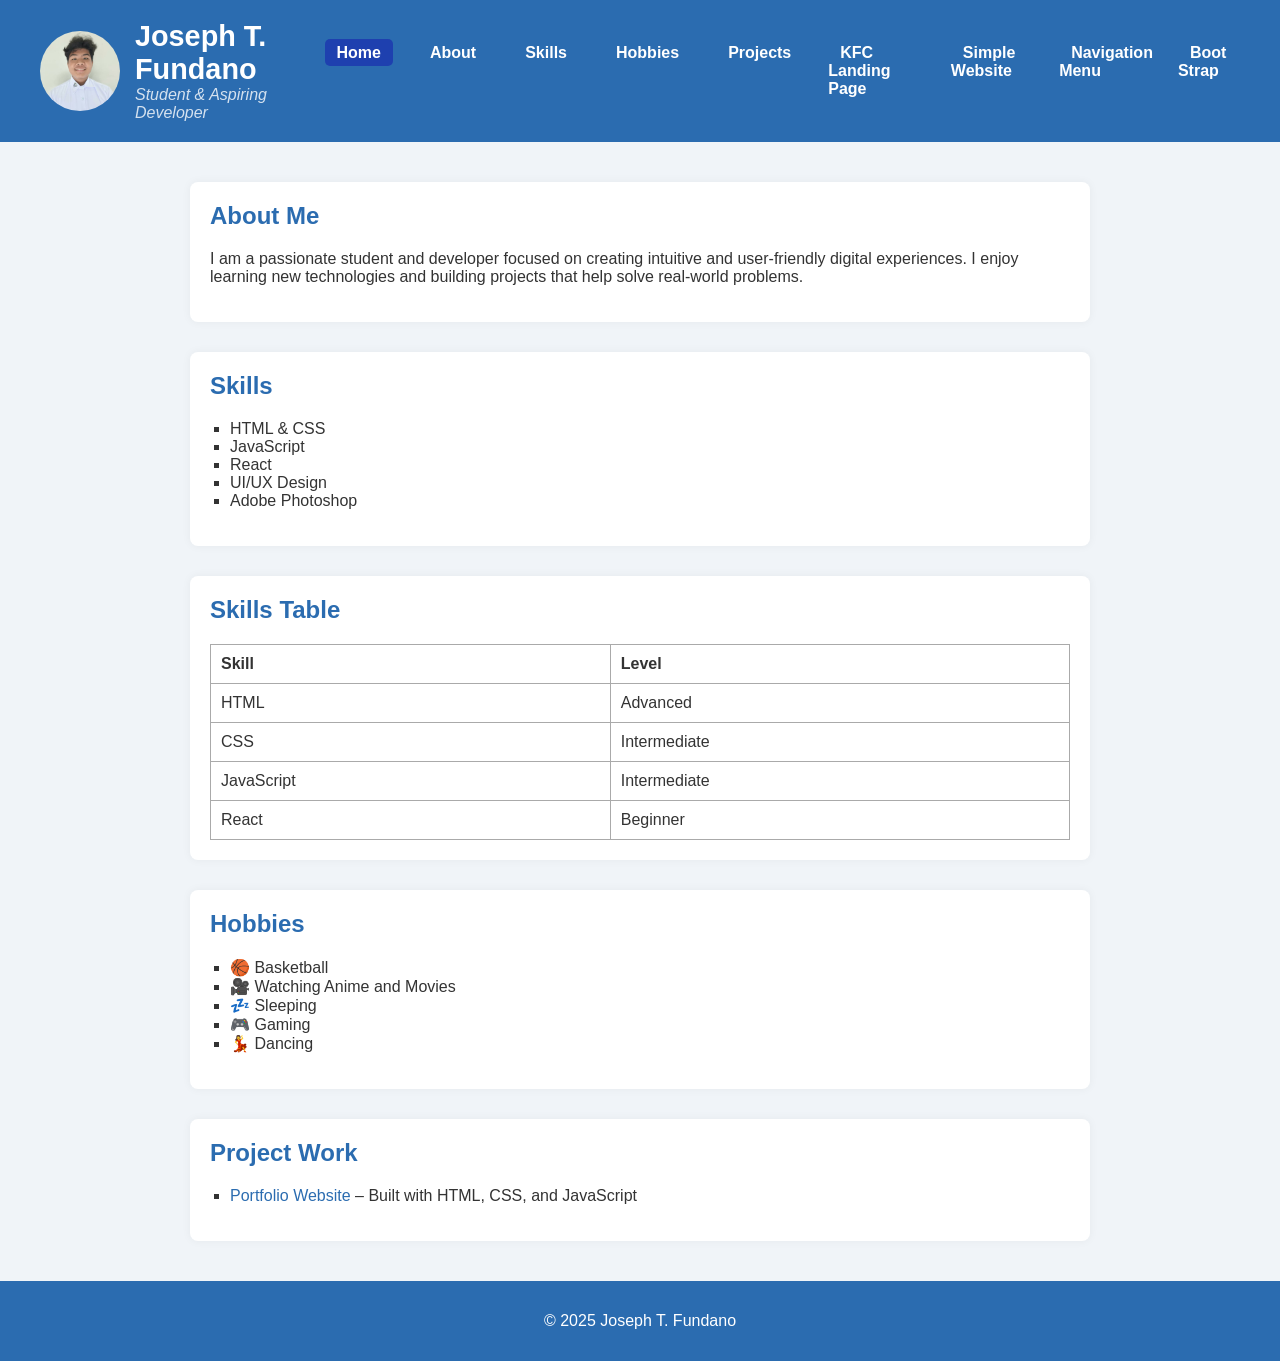
<file: index.html>
<!DOCTYPE html>
<html lang="en">
<head>
  <meta charset="UTF-8" />
  <meta name="viewport" content="width=device-width, initial-scale=1" />
  <title>Joseph T. Fundano - Student & Developer</title>
  <link rel="stylesheet" href="joseph.css" />
</head>
<body>

  <header>
    <div class="profile">
      <img src="joseph.jpg" alt="Joseph T. Fundano" class="profile-pic" />
      <div>
        <h1>Joseph T. Fundano</h1>
        <p>Student & Aspiring Developer</p>
      </div>
    </div>
    <nav>
      <ul class="nav-links">
        <li><a href="#home" class="nav-link active">Home</a></li>
        <li><a href="#about" class="nav-link">About</a></li>
        <li><a href="#skills" class="nav-link">Skills</a></li>
        <li><a href="#hobbies" class="nav-link">Hobbies</a></li>
        <li><a href="#projects" class="nav-link">Projects</a></li>
        <li><a href="abc.html" class="nav-link">KFC Landing Page</a></li>
        <li><a href="simple website.html" class="nav-link">Simple Website</a></li>
        <li><a href="Navimenu.html" class="nav-link">Navigation Menu</a></li>
         <li><a href="bootstrap.html" class="nav-link">Boot Strap</a></li>
      </ul>
    </nav>
  </header>

  <main id="home">
    <section id="about">
      <h2>About Me</h2>
      <p>
        I am a passionate student and developer focused on creating intuitive and user-friendly digital experiences. I enjoy learning new technologies and building projects that help solve real-world problems.
      </p>
    </section>

    <section id="skills">
      <h2>Skills</h2>
      <ul>
        <li>HTML & CSS</li>
        <li>JavaScript</li>
        <li>React</li>
        <li>UI/UX Design</li>
        <li>Adobe Photoshop</li>
      </ul>
    </section>

    <section id="skills-table">
      <h2>Skills Table</h2>
      <table>
        <tr>
          <th>Skill</th>
          <th>Level</th>
        </tr>
        <tr>
          <td>HTML</td>
          <td>Advanced</td>
        </tr>
        <tr>
          <td>CSS</td>
          <td>Intermediate</td>
        </tr>
        <tr>
          <td>JavaScript</td>
          <td>Intermediate</td>
        </tr>
        <tr>
          <td>React</td>
          <td>Beginner</td>
        </tr>
      </table>
    </section>

    <section id="hobbies">
      <h2>Hobbies</h2>
      <ul>
        <li>🏀 Basketball</li>
        <li>🎥 Watching Anime and Movies</li>
        <li>💤 Sleeping</li>
        <li>🎮 Gaming</li>
        <li>💃 Dancing</li>
      </ul>
    </section>

    <section id="projects">
      <h2>Project Work</h2>
      <ul>
        <li><a href="#">Portfolio Website</a> – Built with HTML, CSS, and JavaScript</li>
      </ul>
    </section>
  </main>

  <footer>
    <p>&copy; 2025 Joseph T. Fundano</p>
  </footer>

  <script>
    // Highlight active nav link on scroll
    const sections = document.querySelectorAll("section, main#home");
    const navLinks = document.querySelectorAll(".nav-link");

    window.addEventListener("scroll", () => {
      let current = "home";

      sections.forEach((section) => {
        const sectionTop = section.offsetTop - 100; // adjust offset for header height
        if (pageYOffset >= sectionTop) {
          current = section.getAttribute("id");
        }
      });

      navLinks.forEach((link) => {
        link.classList.remove("active");
        if (link.getAttribute("href").substring(1) === current) {
          link.classList.add("active");
        }
      });
    });
  </script>

</body>
</html>
</file>
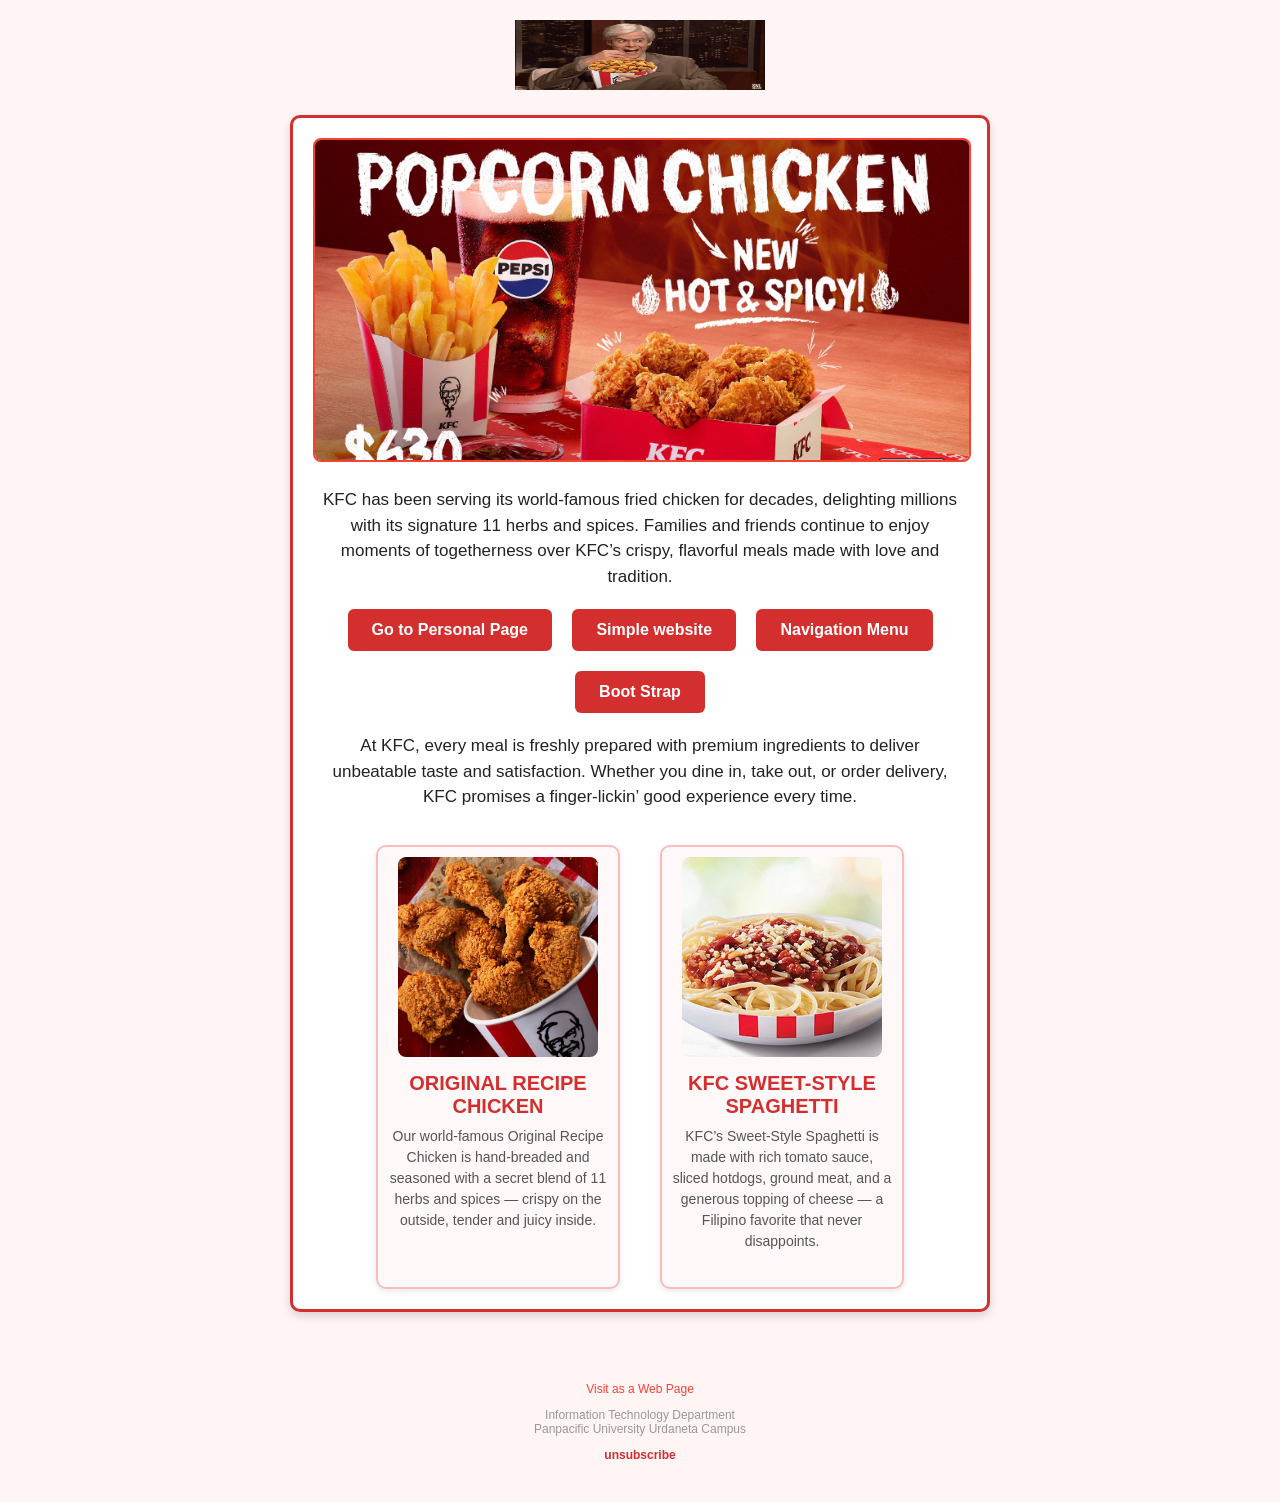
<file: abc.html>
<!DOCTYPE html>
<html lang="en">
<head>
    <meta charset="UTF-8" />
    <meta name="viewport" content="width=device-width, initial-scale=1" />
    <title>KFC Promo</title>
    <link rel="stylesheet" href="abcde.css" />
</head>
<body>

    <a href="https://www.instagram.com/kfc" target="_blank">
        <img src="kfc_banner.gif" class="header-banner" alt="KFC Banner"/>
    </a>

    <div class="main-container">
        <img src="kfc_special.jpeg" class="main-banner" alt="KFC Special"/>
        
        <p>KFC has been serving its world-famous fried chicken for decades, delighting millions with its signature 11 herbs and spices. Families and friends continue to enjoy moments of togetherness over KFC’s crispy, flavorful meals made with love and tradition.</p>
        
        <a class="action-btn" href="joseph.html" target="_blank">Go to Personal Page</a>
        
        <a class="action-btn" href="simple website.html" target="_blank">Simple website</a>

        <a class="action-btn" href="Navimenu.html" target="_blank">Navigation Menu</a>
        <a class="action-btn" href="bootstrap.html" target="_blank">Boot Strap</a>
        
        <p>At KFC, every meal is freshly prepared with premium ingredients to deliver unbeatable taste and satisfaction. Whether you dine in, take out, or order delivery, KFC promises a finger-lickin’ good experience every time.</p>
        
        <div class="image-gallery">
            <div class="image-item">
                <img src="kfc_friedchicken.jpg" alt="KFC Original Recipe Chicken"/>
                <h2>Original Recipe Chicken</h2>
                <p>Our world-famous Original Recipe Chicken is hand-breaded and seasoned with a secret blend of 11 herbs and spices — crispy on the outside, tender and juicy inside.</p>
            </div>
            
            <div class="image-item">
                <img src="kfc_spaghetti.jpg" alt="KFC Spaghetti"/>
                <h2>KFC Sweet-Style Spaghetti</h2>
                <p>KFC’s Sweet-Style Spaghetti is made with rich tomato sauce, sliced hotdogs, ground meat, and a generous topping of cheese — a Filipino favorite that never disappoints.</p>
            </div>
        </div>
    </div>

    <div class="page-footer">
        <p><a href="#launch" class="launch-link">Visit as a Web Page</a></p>

        <p>Information Technology Department<br>Panpacific University Urdaneta Campus</p>

        <p><a href="#optout">unsubscribe</a></p>
    </div>
</body>
</html>
</file>
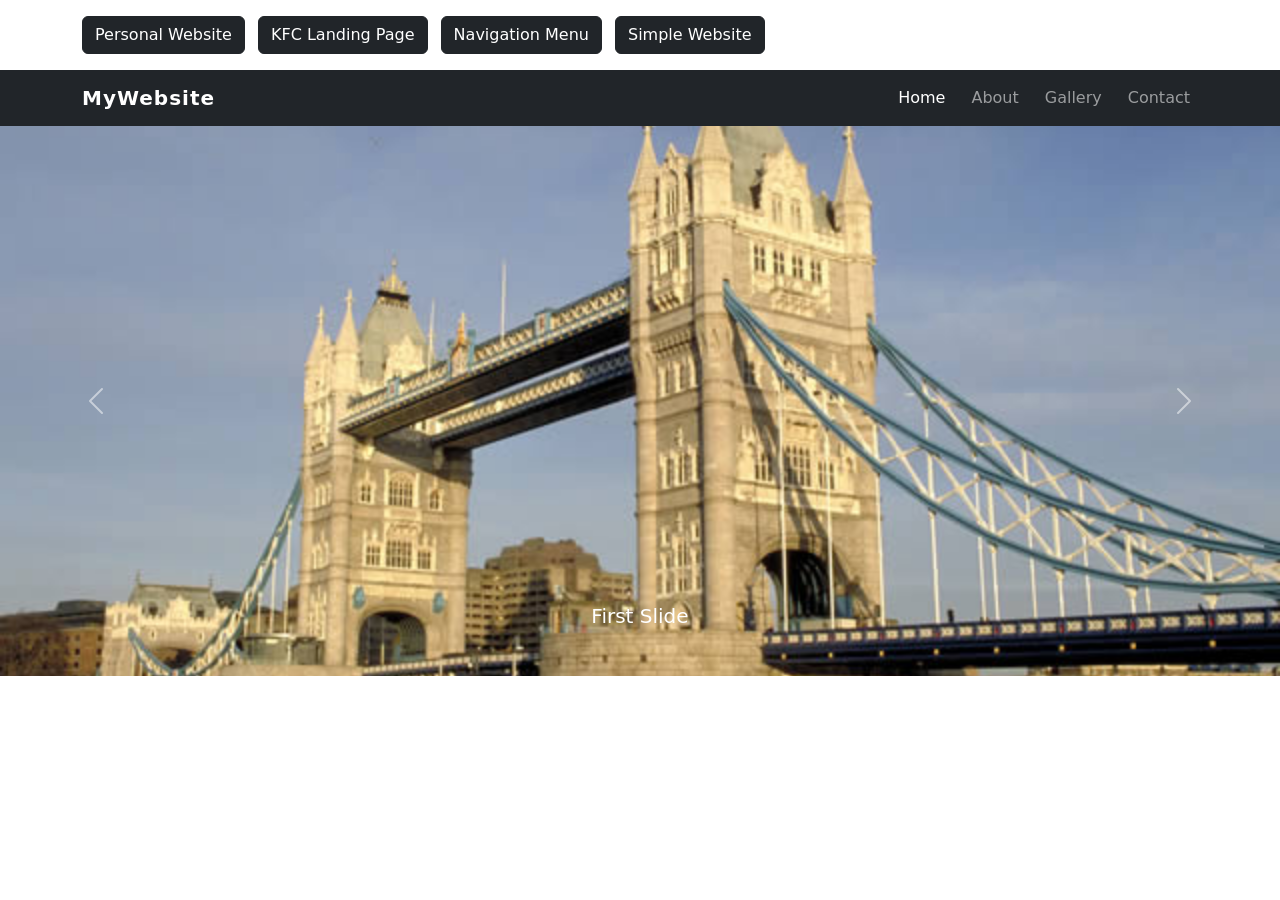
<file: bootstrap.html>
<!DOCTYPE html>
<html lang="en">
<head>
    <meta charset="UTF-8">
    <meta name="viewport" content="width=device-width, initial-scale=1.0">
    <title>Bootstrap Navbar & Carousel</title>
    <link href="https://cdn.jsdelivr.net/npm/bootstrap@5.3.3/dist/css/bootstrap.min.css" rel="stylesheet">
    <link rel="stylesheet" href="bootstrap.css">
</head>
<body>

    <div class="container mt-3 mb-3">
        <a href="joseph.html" class="btn btn-dark me-2">Personal Website</a>
        <a href="abc.html" class="btn btn-dark me-2">KFC Landing Page</a>
        <a href="Navimenu.html" class="btn btn-dark me-2">Navigation Menu</a>
        <a href="simple website.html" class="btn btn-dark">Simple Website</a>
    </div>

    <nav class="navbar navbar-expand-lg navbar-dark bg-dark">
        <div class="container">
            <a class="navbar-brand" href="#">MyWebsite</a>
            <button class="navbar-toggler" type="button" data-bs-toggle="collapse" data-bs-target="#navbarNav">
                <span class="navbar-toggler-icon"></span>
            </button>

            <div class="collapse navbar-collapse" id="navbarNav">
                <ul class="navbar-nav ms-auto">
                    <li class="nav-item"><a class="nav-link active" href="#">Home</a></li>
                    <li class="nav-item"><a class="nav-link" href="#">About</a></li>
                    <li class="nav-item"><a class="nav-link" href="#">Gallery</a></li>
                    <li class="nav-item"><a class="nav-link" href="#">Contact</a></li>
                </ul>
            </div>
        </div>
    </nav>

    <div id="myCarousel" class="carousel slide" data-bs-ride="carousel">
        <div class="carousel-inner">

            <div class="carousel-item active">
                <img src="bootstrap pic 1.jpg" class="d-block w-100" alt="Picture 1">
                <div class="carousel-caption">
                    <h5>First Slide</h5>
                </div>
            </div>

            <div class="carousel-item">
                <img src="bootstrap pic 2.jpg" class="d-block w-100" alt="Picture 2">
                <div class="carousel-caption">
                    <h5>Second Slide</h5>
                </div>
            </div>

            <div class="carousel-item">
                <img src="bootstrap pic 3.jpg" class="d-block w-100" alt="Picture 3">
                <div class="carousel-caption">
                    <h5>Third Slide</h5>
                </div>
            </div>

        </div>

        <button class="carousel-control-prev" type="button" data-bs-target="#myCarousel" data-bs-slide="prev">
            <span class="carousel-control-prev-icon"></span>
        </button>

        <button class="carousel-control-next" type="button" data-bs-target="#myCarousel" data-bs-slide="next">
            <span class="carousel-control-next-icon"></span>
        </button>
    </div>

    <script src="https://cdn.jsdelivr.net/npm/bootstrap@5.3.3/dist/js/bootstrap.bundle.min.js"></script>
</body>
</html>
</file>
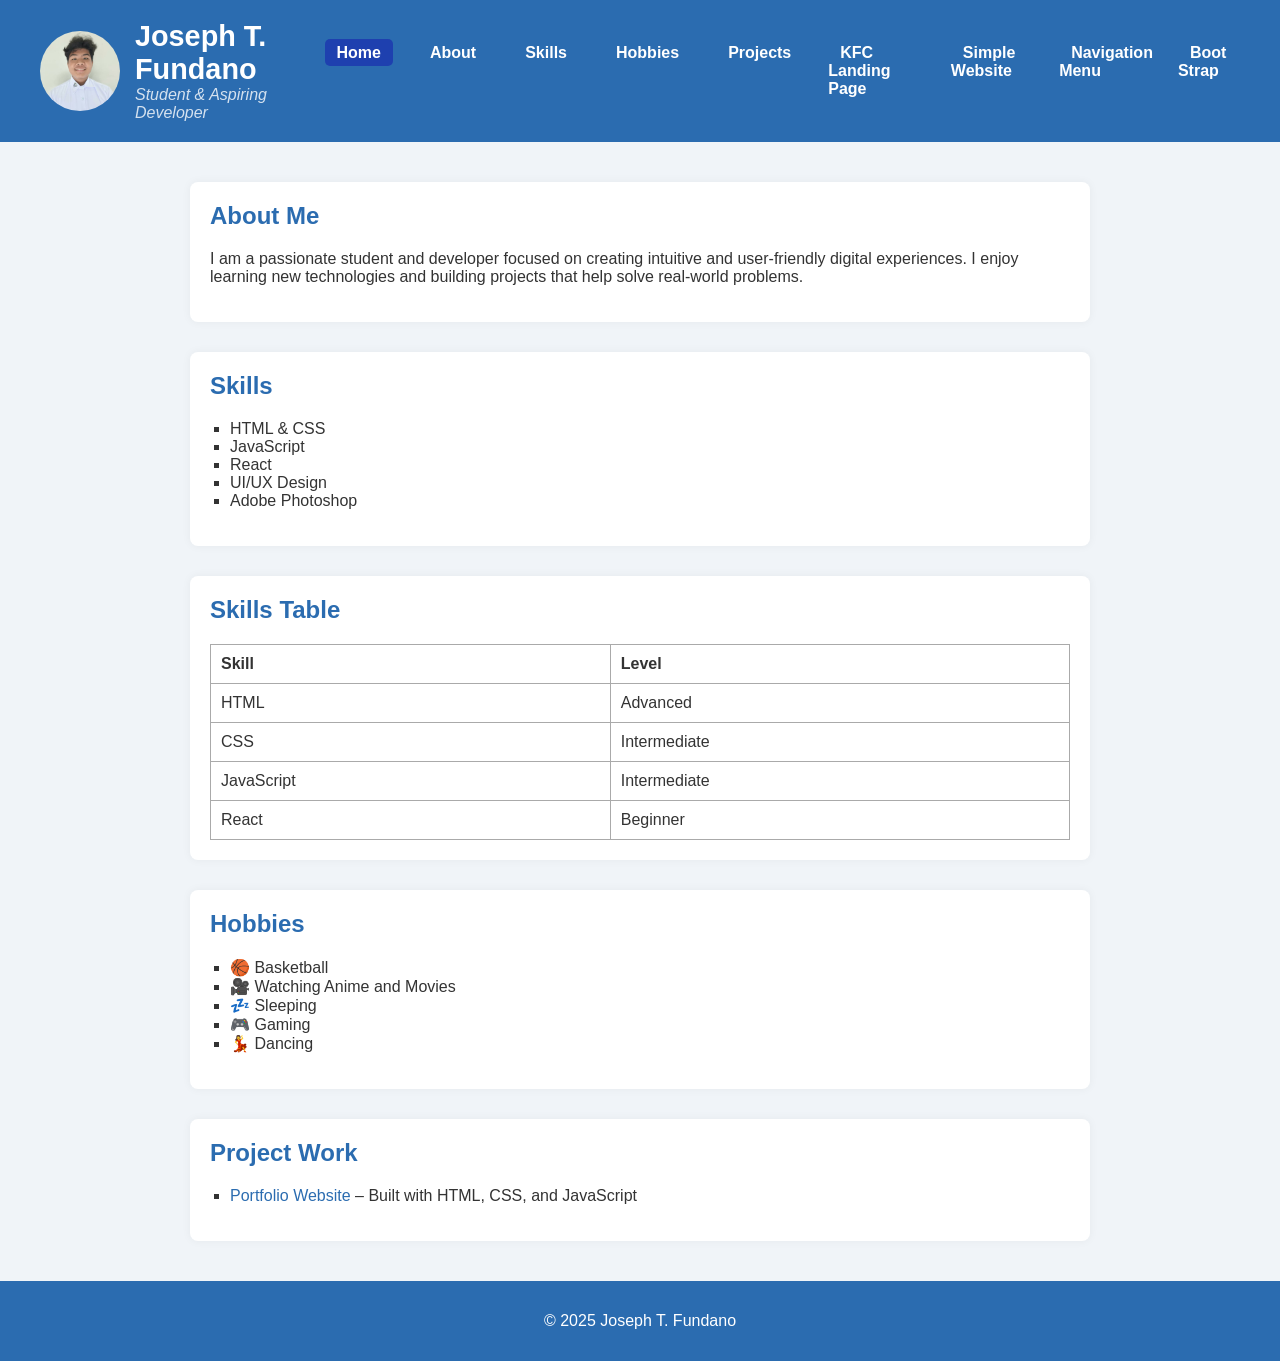
<file: joseph.html>
<!DOCTYPE html>
<html lang="en">
<head>
  <meta charset="UTF-8" />
  <meta name="viewport" content="width=device-width, initial-scale=1" />
  <title>Joseph T. Fundano - Student & Developer</title>
  <link rel="stylesheet" href="joseph.css" />
</head>
<body>

  <header>
    <div class="profile">
      <img src="joseph.jpg" alt="Joseph T. Fundano" class="profile-pic" />
      <div>
        <h1>Joseph T. Fundano</h1>
        <p>Student & Aspiring Developer</p>
      </div>
    </div>
    <nav>
      <ul class="nav-links">
        <li><a href="#home" class="nav-link active">Home</a></li>
        <li><a href="#about" class="nav-link">About</a></li>
        <li><a href="#skills" class="nav-link">Skills</a></li>
        <li><a href="#hobbies" class="nav-link">Hobbies</a></li>
        <li><a href="#projects" class="nav-link">Projects</a></li>
        <li><a href="abc.html" class="nav-link">KFC Landing Page</a></li>
        <li><a href="simple website.html" class="nav-link">Simple Website</a></li>
        <li><a href="Navimenu.html" class="nav-link">Navigation Menu</a></li>
        <li><a href="bootstrap.html" class="nav-link">Boot Strap</a></li>
      </ul>
    </nav>
  </header>

  <main id="home">
    <section id="about">
      <h2>About Me</h2>
      <p>
        I am a passionate student and developer focused on creating intuitive and user-friendly digital experiences. I enjoy learning new technologies and building projects that help solve real-world problems.
      </p>
    </section>

    <section id="skills">
      <h2>Skills</h2>
      <ul>
        <li>HTML & CSS</li>
        <li>JavaScript</li>
        <li>React</li>
        <li>UI/UX Design</li>
        <li>Adobe Photoshop</li>
      </ul>
    </section>

    <section id="skills-table">
      <h2>Skills Table</h2>
      <table>
        <tr>
          <th>Skill</th>
          <th>Level</th>
        </tr>
        <tr>
          <td>HTML</td>
          <td>Advanced</td>
        </tr>
        <tr>
          <td>CSS</td>
          <td>Intermediate</td>
        </tr>
        <tr>
          <td>JavaScript</td>
          <td>Intermediate</td>
        </tr>
        <tr>
          <td>React</td>
          <td>Beginner</td>
        </tr>
      </table>
    </section>

    <section id="hobbies">
      <h2>Hobbies</h2>
      <ul>
        <li>🏀 Basketball</li>
        <li>🎥 Watching Anime and Movies</li>
        <li>💤 Sleeping</li>
        <li>🎮 Gaming</li>
        <li>💃 Dancing</li>
      </ul>
    </section>

    <section id="projects">
      <h2>Project Work</h2>
      <ul>
        <li><a href="#">Portfolio Website</a> – Built with HTML, CSS, and JavaScript</li>
      </ul>
    </section>
  </main>

  <footer>
    <p>&copy; 2025 Joseph T. Fundano</p>
  </footer>

  <script>
    // Highlight active nav link on scroll
    const sections = document.querySelectorAll("section, main#home");
    const navLinks = document.querySelectorAll(".nav-link");

    window.addEventListener("scroll", () => {
      let current = "home";

      sections.forEach((section) => {
        const sectionTop = section.offsetTop - 100; // adjust offset for header height
        if (pageYOffset >= sectionTop) {
          current = section.getAttribute("id");
        }
      });

      navLinks.forEach((link) => {
        link.classList.remove("active");
        if (link.getAttribute("href").substring(1) === current) {
          link.classList.add("active");
        }
      });
    });
  </script>

</body>
</html>
</file>
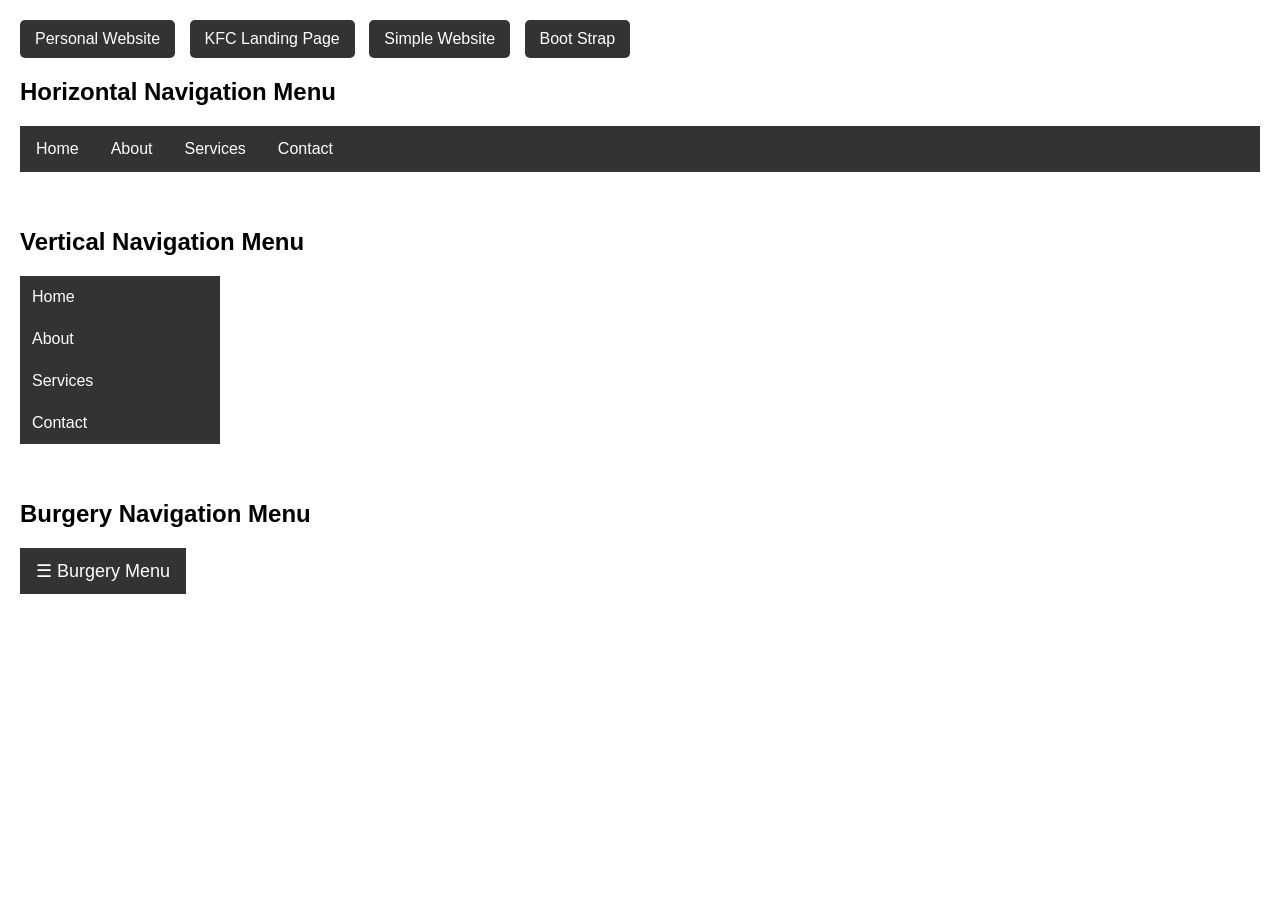
<file: Navimenu.html>
<!DOCTYPE html>
<html lang="en">
<head>
<meta charset="UTF-8">
<meta name="viewport" content="width=device-width, initial-scale=1.0">
<title>Navigation Menus</title>

<style>
body {
  font-family: Arial, sans-serif;
  margin: 20px;
}

.top-links {
  margin-bottom: 20px;
}
.top-links a {
  display: inline-block;
  padding: 10px 15px;
  background: #333;
  color: white;
  text-decoration: none;
  margin-right: 10px;
  border-radius: 5px;
}
.top-links a:hover {
  background: #111;
}

.horizontal ul {
  list-style: none;
  margin: 0;
  padding: 0;
  background: #333;
  overflow: hidden;
}
.horizontal li {
  float: left;
}
.horizontal li a {
  display: block;
  color: white;
  text-align: center;
  padding: 14px 16px;
  text-decoration: none;
}
.horizontal li a:hover {
  background: #111;
}

.vertical ul {
  list-style: none;
  margin: 0;
  padding: 0;
  width: 200px;
  background: #333;
}
.vertical li a {
  display: block;
  color: white;
  padding: 12px;
  text-decoration: none;
}
.vertical li a:hover {
  background: #111;
}

.burgery-button {
  background: #333;
  color: white;
  padding: 12px 16px;
  border: none;
  cursor: pointer;
  font-size: 18px;
  margin-bottom: 10px;
}
.burgery-menu {
  display: none;
  list-style: none;
  padding: 0;
  margin: 0;
  background: #333;
}
.burgery-menu li a {
  display: block;
  color: white;
  padding: 12px;
  text-decoration: none;
}
.burgery-menu li a:hover {
  background: #111;
}
</style>

<script>
function toggleBurgery() {
  var menu = document.getElementById("burgeryMenu");
  if (menu.style.display === "block") {
    menu.style.display = "none";
  } else {
    menu.style.display = "block";
  }
}
</script>
</head>

<body>

<div class="top-links">
  <a href="joseph.html">Personal Website</a>
  <a href="abc.html">KFC Landing Page</a>
  <a href="simple website.html">Simple Website</a>
  <a href="bootstrap.html">Boot Strap</a>
</div>

<h2>Horizontal Navigation Menu</h2>
<nav class="horizontal">
  <ul>
    <li><a href="#">Home</a></li>
    <li><a href="#">About</a></li>
    <li><a href="#">Services</a></li>
    <li><a href="#">Contact</a></li>
  </ul>
</nav>

<br><br>

<h2>Vertical Navigation Menu</h2>
<nav class="vertical">
  <ul>
    <li><a href="#">Home</a></li>
    <li><a href="#">About</a></li>
    <li><a href="#">Services</a></li>
    <li><a href="#">Contact</a></li>
  </ul>
</nav>

<br><br>

<h2>Burgery Navigation Menu</h2>
<button class="burgery-button" onclick="toggleBurgery()">☰ Burgery Menu</button>
<ul id="burgeryMenu" class="burgery-menu">
  <li><a href="#">Home</a></li>
  <li><a href="#">About</a></li>
  <li><a href="#">Services</a></li>
  <li><a href="#">Contact</a></li>
</ul>

</body>
</html>
</file>
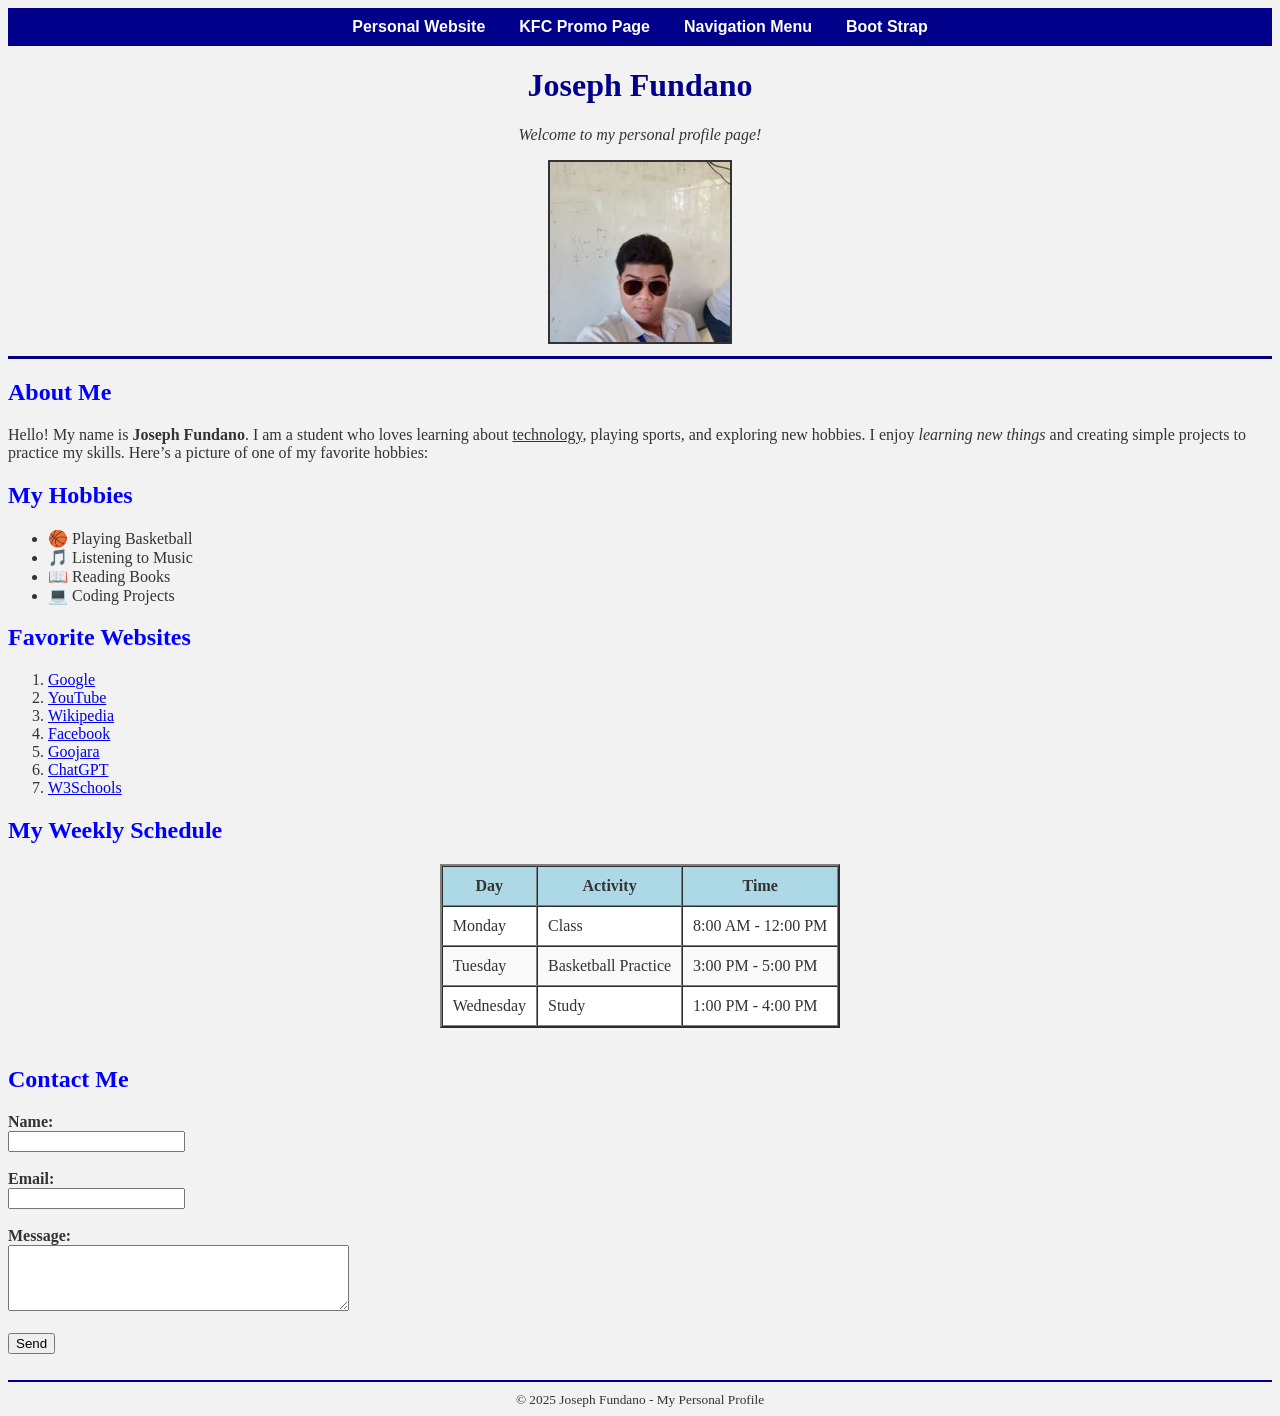
<file: simple website.html>
<!DOCTYPE html>
<html lang="en">
<head>
    <meta charset="UTF-8">
    <meta name="viewport" content="width=device-width, initial-scale=1.0">
    <title>My Personal Profile</title>
    <style>
        /* Navigation Bar Styling */
        nav {
            background-color: darkblue;
            padding: 10px 0;
            text-align: center;
        }
        nav a {
            color: white;
            text-decoration: none;
            margin: 0 15px;
            font-weight: bold;
            font-family: Arial, sans-serif;
        }
        nav a:hover {
            color: yellow;
            text-decoration: underline;
        }
    </style>
</head>
<body bgcolor="#f2f2f2" text="#333">

    <!-- Navigation Bar -->
    <nav>
        <a href="joseph.html">Personal Website</a>
        <a href="abc.html" target="_blank">KFC Promo Page</a>
        <a href="Navimenu.html" target="_blank">Navigation Menu</a>
        <a href="bootstrap.html" target="_blank">Boot Strap</a>
       
    </nav>

    <!-- Header Section -->
    <center>
        <h1><font color="darkblue">Joseph Fundano</font></h1>
        <p><em>Welcome to my personal profile page!</em></p>
        <img src="profilepic.jpg" alt="Profile Picture" width="180" height="180" border="2">
    </center>
    <hr color="darkblue" size="3">

    <!-- About Me -->
    <h2><font color="Blue">About Me</font></h2>
    <p>
        Hello! My name is <b>Joseph Fundano</b>. I am a student who loves learning about 
        <u>technology</u>, playing sports, and exploring new hobbies.  
        I enjoy <i>learning new things</i> and creating simple projects to practice my skills.  
        Here’s a picture of one of my favorite hobbies:
    </p>

    <!-- Hobbies Section -->
    <h2><font color="Blue">My Hobbies</font></h2>
    <ul>
        <li>🏀 Playing Basketball</li>
        <li>🎵 Listening to Music</li>
        <li>📖 Reading Books</li>
        <li>💻 Coding Projects</li>
    </ul>

    <!-- Favorite Websites -->
    <h2><font color="Blue">Favorite Websites</font></h2>
    <ol>
        <li><a href="https://www.google.com" target="_blank">Google</a></li>
        <li><a href="https://www.youtube.com" target="_blank">YouTube</a></li>
        <li><a href="https://www.wikipedia.org" target="_blank">Wikipedia</a></li>
        <li><a href="https://www.facebook.com/" target="_blank">Facebook</a></li>
        <li><a href="https://ww1.goojara.to/" target="_blank">Goojara</a></li>
        <li><a href="https://chatgpt.com/" target="_blank">ChatGPT</a></li>
        <li><a href="https://www.w3schools.com/" target="_blank">W3Schools</a></li>
    </ol>

    <!-- Schedule Table -->
    <h2><font color="Blue">My Weekly Schedule</font></h2>
    <table border="2" cellpadding="10" cellspacing="0" align="center" bgcolor="white">
        <thead bgcolor="lightblue">
            <tr>
                <th>Day</th>
                <th>Activity</th>
                <th>Time</th>
            </tr>
        </thead>
        <tbody>
            <tr>
                <td>Monday</td>
                <td>Class</td>
                <td>8:00 AM - 12:00 PM</td>
            </tr>
            <tr bgcolor="#f9f9f9">
                <td>Tuesday</td>
                <td>Basketball Practice</td>
                <td>3:00 PM - 5:00 PM</td>
            </tr>
            <tr>
                <td>Wednesday</td>
                <td>Study</td>
                <td>1:00 PM - 4:00 PM</td>
            </tr>
        </tbody>
    </table>

    <br>

    <!-- Contact Form -->
    <h2><font color="Blue">Contact Me</font></h2>
    <form>
        <label><b>Name:</b></label><br>
        <input type="text" name="name"><br><br>

        <label><b>Email:</b></label><br>
        <input type="email" name="email"><br><br>

        <label><b>Message:</b></label><br>
        <textarea rows="4" cols="40"></textarea><br><br>

        <input type="submit" value="Send">
    </form>

    <br><hr color="darkblue" size="2">
    <center><small>© 2025 Joseph Fundano - My Personal Profile</small></center>

</body>
</html>
</file>
<file: joseph.css>
/* joseph.css */

body {
  font-family: Arial, sans-serif;
  margin: 0;
  padding: 0;
  background: #f0f4f8;
  color: #333;
  scroll-behavior: smooth; /* Enables smooth scrolling for anchor links */
}

header {
  background-color: #2b6cb0;
  color: white;
  padding: 20px 40px;
  display: flex;
  align-items: center;
  justify-content: space-between;
  position: sticky;
  top: 0;
  z-index: 100;
}

.profile {
  display: flex;
  align-items: center;
  gap: 15px;
}

.profile-pic {
  width: 80px;
  height: 80px;
  border-radius: 50%;
  background: white;
}

.profile h1 {
  margin: 0;
  font-size: 1.8rem;
}

.profile p {
  margin: 0;
  font-style: italic;
  font-size: 1rem;
  opacity: 0.8;
}

nav {
  /* Navigation container - no extra styles needed as flex handles layout */
}

.nav-links {
  list-style: none;
  margin: 0;
  padding: 0;
  display: flex;         /* Horizontal layout */
  gap: 25px;             /* Space between links */
}

.nav-links li a {
  color: white;
  text-decoration: none;
  font-weight: bold;
  padding: 5px 12px;
  border-radius: 5px;
  transition: background-color 0.3s ease;
}

.nav-links li a:hover,
.nav-links li a.active {
  background-color: #1e40af; /* Darker blue on hover and active */
}

main {
  max-width: 900px;
  margin: 40px auto;
  padding: 0 20px;
}

section {
  background: white;
  padding: 20px;
  margin-bottom: 30px;
  border-radius: 8px;
  box-shadow: 0 0 10px rgba(0,0,0,0.05);
}

h2 {
  color: #2b6cb0;
  margin-top: 0;
}

ul {
  list-style-type: square;
  padding-left: 20px;
}

table {
  width: 100%;
  border-collapse: collapse;
  margin-top: 10px;
}

table, th, td {
  border: 1px solid #aaa;
}

th, td {
  padding: 10px;
  text-align: left;
}

a {
  color: #2b6cb0;
  text-decoration: none;
}

a:hover {
  text-decoration: underline;
}

footer {
  text-align: center;
  padding: 15px;
  background-color: #2b6cb0;
  color: white;
  margin-top: 20px;
}
</file>
<file: abcde.css>
body {
    font-family: Arial, sans-serif;
    background-color: #fff5f5; /* light red-white background */
    color: #222;
    margin: 0;
    padding: 20px;
}

.header-banner {
    display: block;
    width: 250px;
    height: 70px;
    margin: 0 auto 25px;
}

.main-container {
    max-width: 700px;
    margin: 0 auto;
    text-align: center;
    background-color: #ffffff;
    box-sizing: border-box;
    border: 3px solid #d32f2f; /* KFC red border */
    border-radius: 10px;
    padding: 20px;
    box-shadow: 0 4px 10px rgba(0, 0, 0, 0.15);
}

.main-container p {
    margin: 10px 8px;
    line-height: 1.5;
    font-size: 17px;
}

.main-banner {
    display: block;
    width: 100%;
    height: 320px;
    margin: 0 auto 25px;
    border-radius: 8px;
    border: 2px solid #f44336; /* KFC red */
    object-fit: cover;
}

.action-btn {
    display: inline-block;
    padding: 12px 24px;
    background: #d32f2f; /* KFC red */
    color: #fff;
    text-decoration: none;
    margin: 10px 8px;
    font-weight: bold;
    border-radius: 6px;
    transition: background 0.3s, transform 0.2s;
}

.action-btn:hover {
    background: #b71c1c;
    transform: scale(1.05);
}

.image-gallery {
    display: flex;
    justify-content: center;
    gap: 40px;
    margin-top: 35px;
    flex-wrap: wrap;
}

.image-item {
    width: 220px;
    height: 420px;
    text-align: center;
    display: flex;
    flex-direction: column;
    align-items: center;
    background-color: #fff8f8;
    border: 2px solid #f8bebe;
    border-radius: 10px;
    padding: 10px;
    box-shadow: 0 2px 6px rgba(0, 0, 0, 0.1);
    transition: transform 0.2s;
}

.image-item:hover {
    transform: translateY(-5px);
}

.image-item img {
    width: 200px;
    height: 200px;
    object-fit: cover;
    border-radius: 8px;
}

.image-item h2 {
    margin: 15px 0 8px 0;
    font-size: 20px;
    color: #d32f2f; /* KFC red */
    text-transform: uppercase;
}

.image-item p {
    margin: 0;
    font-size: 14px;
    color: #555;
    flex-grow: 1;
}

.page-footer {
    margin: 70px 0 20px;
    color: #999;
    text-align: center;
    font-size: 12px;
}

.page-footer a {
    color: #d32f2f;
    text-decoration: none;
    font-weight: bold;
}

.page-footer a:hover {
    text-decoration: underline;
}

.page-footer a.launch-link {
    color: #f44336;
    font-weight: normal;
}
</file>
